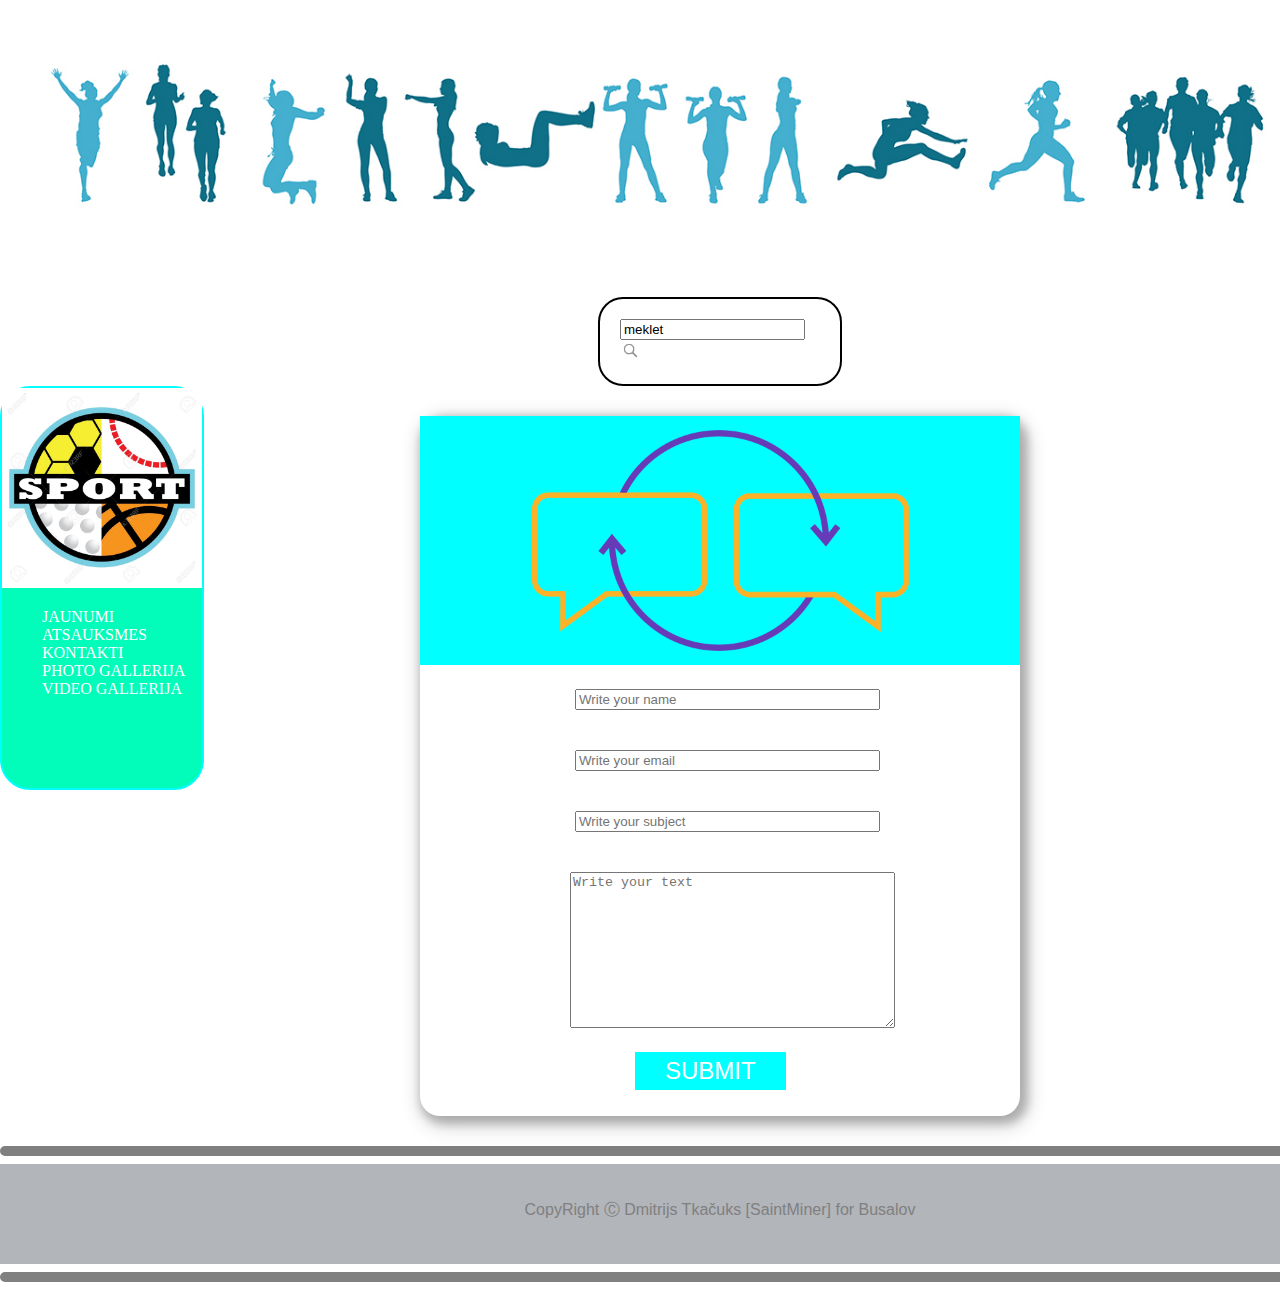
<file: feedback.html>
<!DOCTYPE html>
<html lang="en">
<head>
	<meta charset="UTF-8">
	<meta name="viewport" content="width=device-width, initial-scale=1.0, maximum-scale=1">
	<title>Busalovs Sports?</title>
	<link rel="stylesheet" href="style/style.css">
</head>
<body>
	<header>
		<img src="image/header.jpg" alt="header sport">
	</header>
	<div class="meklesana">
		<form>
			<input type="text" value="meklet">
			<a href="#"><img src="image/search_icon.png" alt="search"></a>
		
		</form>
	</div>
	<div class="menu">
		<img src="image/sport_logo.jpg" alt="logo">
		<ul>
			<li>
				<a href="index.html">Jaunumi</a>
			</li>
			<li>
				<a href="feedback.html">Atsauksmes</a>
			</li>
			<li>
				<a href="contacts.html">Kontakti</a>
			</li>
			<li>
				<a href="photo_gll.html">Photo Gallerija</a>
			</li>
			<li>
				<a href="video_gll.html">Video Gallerija</a>
			</li>
		</ul>
	</div>
	<div class="feedback">

		<form action="" method="post" name="test" id="form" onsubmit="valid(this)">
			<img src="image/feedback.png" alt="feedback image">

	        <input size="35" type="text" name="Name" placeholder="Write your name" id="name"/><br />

		    <input size="35" type="email" name="email" placeholder="Write your email" id="email"/><br />
	    
	        <input size="35" type="text" name="subject" placeholder="Write your subject" id="subject"/><br />
	        
	        <textarea cols=38 rows=10 placeholder="Write your text" name="message" id="message"></textarea><br />

	        <input type="submit" onclick="valid(this)" name="submit" value="submit"/>
	    </form>
	</div>

	<hr>

	<footer>
		<br>
		<br>
		<span>CopyRight Ⓒ Dmitrijs Tkačuks [SaintMiner] for Busalov</span>
	</footer>

	<hr>

</body>
</html>
</file>
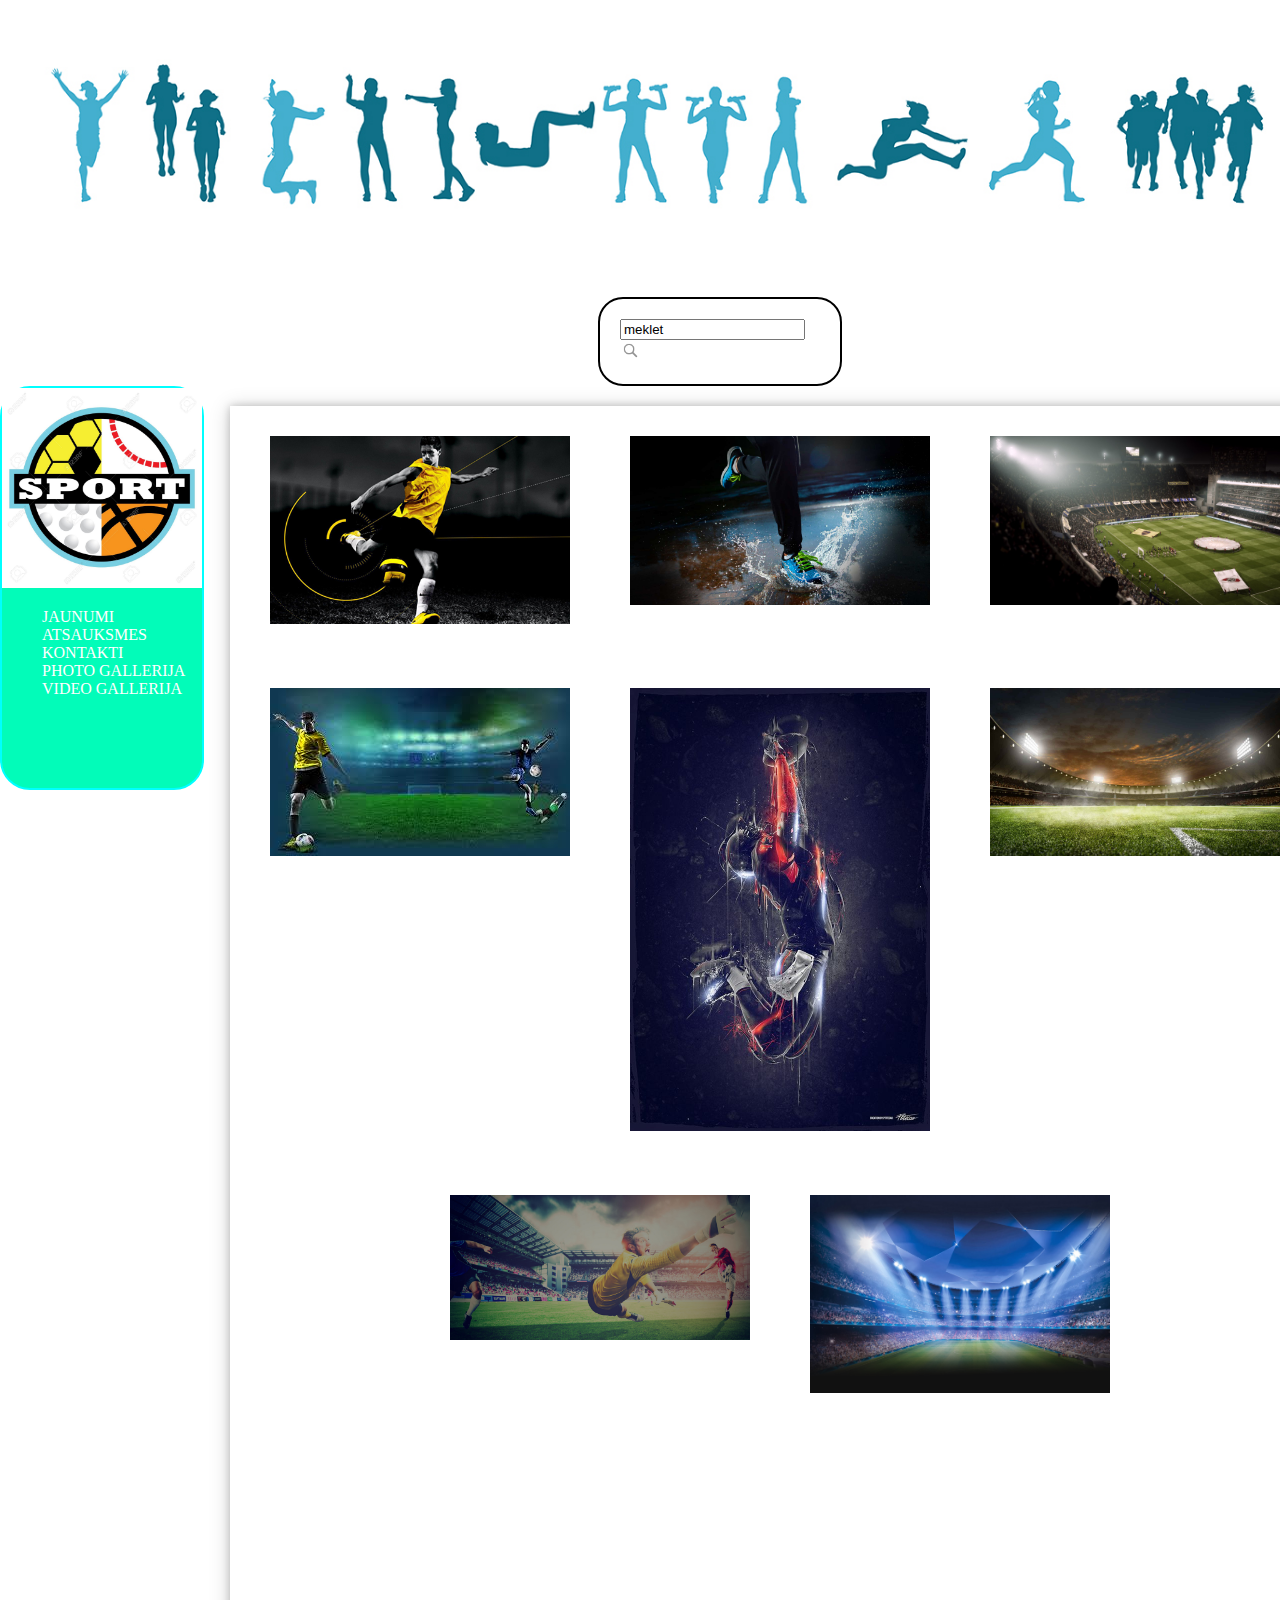
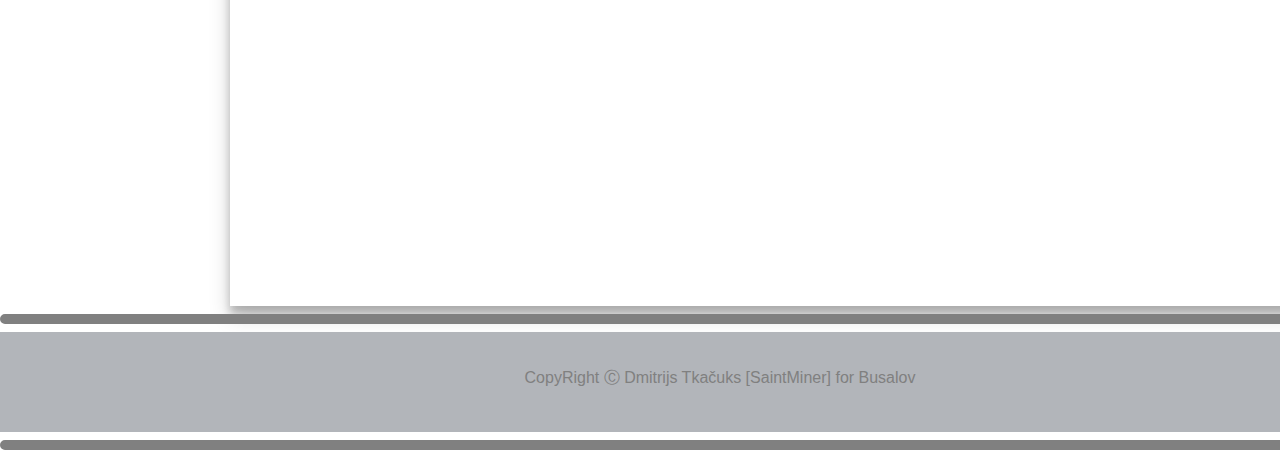
<file: photo_gll.html>
<!DOCTYPE html>
<html lang="en">
<head>
	<meta charset="UTF-8">
	<meta name="viewport" content="width=device-width, initial-scale=1.0, maximum-scale=1">
	<title>Busalovs Sports?</title>
	<link rel="stylesheet" href="style/style.css">
	<link rel="stylesheet" href="dist/css/lightbox.min.css">
</head>
<body>
	<header>
		<img src="image/header.jpg" alt="header sport">
	</header>
	<div class="meklesana">
		<form>
			<input type="text" value="meklet">
			<a href="#"><img src="image/search_icon.png" alt="search"></a>
		
		</form>
	</div>
	<div class="menu">
		<img src="image/sport_logo.jpg" alt="logo">
		<ul>
			<li>
				<a href="index.html">Jaunumi</a>
			</li>
			<li>
				<a href="feedback.html">Atsauksmes</a>
			</li>
			<li>
				<a href="contacts.html">Kontakti</a>
			</li>
			<li>
				<a href="photo_gll.html">Photo Gallerija</a>
			</li>
			<li>
				<a href="video_gll.html">Video Gallerija</a>
			</li>
		</ul>
	</div>
	<section id="box">
	<div class="photo_gll">
		<a href="image/gll_1.jpg" class="example-image-link" data-lightbox="example-set" data-title="This is a football">
			<img src="image/gll_1.jpg" alt="football">				
		</a>		
		<a href="image/gll_2.jpg" class="example-image-link" data-lightbox="example-set" data-title="running to the 90s">
			<img src="image/gll_2.jpg" alt="run">				
		</a>		
		<a href="image/gll_3.jpg" class="example-image-link" data-lightbox="example-set" data-title="first stadion">
			<img src="image/gll_3.jpg" alt="stadion">				
		</a>		
		<a href="image/gll_4.jpg" class="example-image-link" data-lightbox="example-set" data-title="This is a football">
			<img src="image/gll_4.jpg" alt="football">				
		</a>		
		<a href="image/gll_5.jpg" class="example-image-link" data-lightbox="example-set" data-title="jumping to the 90s">
			<img src="image/gll_5.jpg" alt="jump">				
		</a>		
		<a href="image/gll_6.jpg" class="example-image-link" data-lightbox="example-set" data-title="This is a sport">
			<img src="image/gll_6.jpg" alt="sport stadion">				
		</a>		
		<a href="image/gll_7.jpg" class="example-image-link" data-lightbox="example-set" data-title="This is a football">
			<img src="image/gll_7.jpg" alt="football">				
		</a>
		<a href="image/gll_8.jpg" class="example-image-link" data-lightbox="example-set" data-title="Last stadion">
			<img src="image/gll_8.jpg" alt="stadion">				
		</a>				
	</div>
	</section>

	<hr>

	<footer>
		<br>
		<br>
		<span>CopyRight Ⓒ Dmitrijs Tkačuks [SaintMiner] for Busalov</span>
	</footer>

	<hr>
	
	<script src="dist/js/lightbox-plus-jquery.min.js"></script>

</body>
</html>
</file>
<file: style/style.css>
header img {
	width: 97%;
}
body {
	overflow-x: hidden;
	width: 1440px;
	margin: auto;
	
}

footer {
	background-color: #b2b5ba;
	height: 100px;
	text-align: center;
}

footer span {
	font-family: sans-serif;
	color: gray;
}

hr {
	border: 5px solid gray;
	border-radius: 10px;
}

.meklesana {
	border-radius: 25px;
  	border: 2px solid black;
  	padding: 20px; 
  	width: 200px;
  	height: auto;
  	margin: auto;
}

.meklesana img {
	width: 20px;
	height: 20px;
}

/*MENU*/

.menu {
	float: left;
	border: 2px solid cyan;
	border-radius: 30px;
	background-color: #02fcb9;
	height: 400px;
}

.menu img {
	width: 200px;
	height: auto;
}

.menu ul {
	list-style: none;
}

.menu ul li:hover {
	background-color: #0da57c;
}

.menu ul li a {
	text-decoration: none;
	color: white;
	text-transform: uppercase;
}

.menu ul li a:hover {
	color: black;
}


/*NEWS*/

.news {
	width: 800px;
	margin: auto;
	height: 400px;
}

.news article {
	width: 200px;
	margin: 33px;
	box-shadow: 4px 4px 8px 4px rgba(0, 0, 0, 0.2), 4px 6px 20px 4px rgba(0, 0, 0, 0.19);
	text-align: center;
	font-size: 20pt;
	font-family: serif;
	float: left;
}

.news article div {
	width: 180px;
	height: 200px;
	margin: auto;
}

.news article div span {
	font-size: 12pt;
}

.news article img {
	width: 200px;
	height: 100px;
}

/*IMAGE AND VIDEO*/

.string {
	margin: 20px;
	height: 300px;
	width: 1350px;
	box-shadow: 4px 4px 8px 4px rgba(0, 0, 0, 0.2), 4px 6px 20px 4px rgba(0, 0, 0, 0.19);
	padding-bottom: 20px;
	padding-top: 20px;
	padding-left: 20px;
}

.string img {
	width: 200px;
	height: auto;
	float: left;
	margin-right: 50px;
	margin-left: 20px;
}

.string video {
	width: 40%;
	height: auto;
	margin-left: 75px;
}

#video {
	 transform: rotateY(180deg);
    -webkit-transform:rotateY(180deg); /* Safari and Chrome */
    -moz-transform:rotateY(180deg); /* Firefox */
}

/* VIDEO GLL */

.video_gll {
	height: 1000px;
}

.video_gll video {
	margin: 30px;
	width: 300px;
	height: auto;
}


/*PHOTO GLL*/
#box {
	height: 1500px;
	box-shadow: 4px 4px 8px 4px rgba(0, 0, 0, 0.2), 4px 6px 20px 4px rgba(0, 0, 0, 0.19);
	margin-top: 20px;
	margin-left: 230px;
	width: 1100px;
}

.photo_gll {
	display: flex;
	height: 800px;
	flex-wrap: wrap;
	justify-content: center;

}

.photo_gll img {
	width: 300px;
	max-width: 300px
	padding: 10px;
	margin: 30px;	
}

/*FEEDBACK*/
.feedback form {
	margin: auto;
	margin-top: 30px;
	margin-bottom: 30px;
	width: 600px;
	height: 700px;
	box-shadow: 4px 4px 8px 4px rgba(0, 0, 0, 0.2), 4px 6px 20px 4px rgba(0, 0, 0, 0.19);
	border-radius: 20px;
}

.feedback img {
	width: 400px;
	padding-left: 100px;
	height: auto;
	padding-right: 100px;
	background-color: cyan;
}

.feedback input {
	margin-left: 155px;
	margin-bottom: 20px;
	margin-top: 20px;
}

.feedback textarea {
	margin-left: 150px;	
	margin-top: 20px;
}

.feedback input[type=submit] {
	padding: 5px 30px 5px 30px;
	margin-left: 215px;
	background-color: cyan;
	border: none;
	color: white;
	text-transform: uppercase;
	font-family: sans-serif;
	font-size: 18pt;
}

/*CONTACTS*/
.contacts div{
	width: 700px;
	margin: auto;
	margin-top: 30px;
	box-shadow: 4px 4px 8px 4px rgba(0, 0, 0, 0.2), 4px 6px 20px 4px rgba(0, 0, 0, 0.19);
	height: 700px;
	font-family: sans-serif;
}

.contacts div div {
	width: 300px;
	margin-left: 110px;
	box-shadow: none;
	height: auto;
	float: left;
}

.contacts article {
	width: 500px;
	font-family: sans-serif;
	margin: auto;
	padding: 30px;
}

#googleMap {
	width: 50%;
	height: 30px;
	margin: auto;
	margin-top: 40px;
	margin-bottom: 40px;
	padding-bottom: 300px;
}

/*MEDIA*/
@media screen and (max-width: 800px) {

	body {
		width: 600px;
		margin: auto;
	}

	header {
		width: 600px;
		margin: auto;
	}

	hr {
		width: 500px;
	}

	.menu {
		float: none;
		width: 200px;
		margin: auto;
		background-color: white;
		margin-top: 20px;
		padding-left: 100px;
		padding-right: 100px;	
	}
	
	.menu ul {
		display: inline;
		text-align: center;

	}

	.menu ul li a {
		color: black;
		font-size: 16pt;
	}
	
	.news {
		width: 600px;
		height: 1600px;
		margin: auto;
		margin-left: 60px;
	}

	.news article{
		width: 400px;
		height: 460px;
		font-size: 26pt;
	}

	.news article div {
		width: 300px;
	}

	.news article div span {
		font-size: 20pt;
	}

	.news article img {
		width: 400px;
		height: 200px;
	}

	.string {
		display: flex;
		flex-direction: column;
		width: 400px;
		margin: auto;
		height: auto;
	}

	.string img {
		margin: auto;
		margin-top: 50px;
	}

	.string video {
		width: 350px;
		margin: auto;
		margin-top: 50px;
	}

	.contacts div {
		width: 600px;
	}
	
	.video_gll video {
		margin-top: 50px;
		margin-left: 150px;
	}

	#box {
		margin: auto;
		width: 600px;
		height: 2200px;
		margin-bottom: 30px;
		margin-top: 30px;
	}

}
</file>
